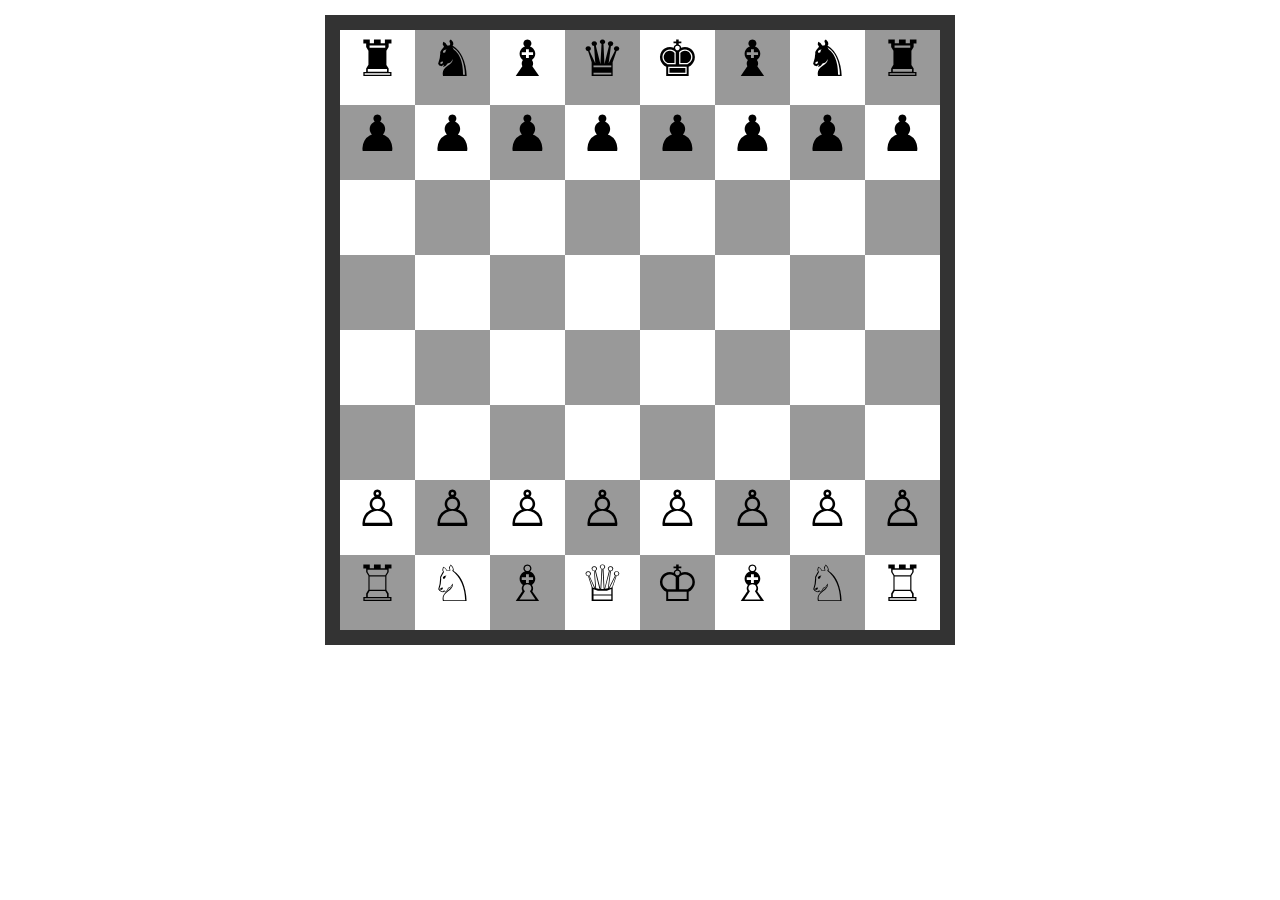
<file: ChessBoard/Index.html>
<!DOCTYPE html>
<html lang="en">
<head>
    <meta charset="UTF-8">
    <title>Chessboard</title>
    <link rel="stylesheet" href="style.css">
</head>
<body>
   <div class="chessboard">
<!--   1st  -->
  <div class="white">&#9820;</div>
  <div class="black">&#9822;</div>
  <div class="white">&#9821;</div>
  <div class="black">&#9819;</div>
  <div class="white">&#9818;</div>
  <div class="black">&#9821;</div>
  <div class="white">&#9822;</div>
  <div class="black">&#9820;</div>

<!--  2nd  -->
  <div class="black">&#9823;</div>
  <div class="white">&#9823;</div>
  <div class="black">&#9823;</div>
  <div class="white">&#9823;</div>
  <div class="black">&#9823;</div>
  <div class="white">&#9823;</div>
  <div class="black">&#9823;</div>
  <div class="white">&#9823;</div>

<!--  3rd  -->
  <div class="white"></div>
  <div class="black"></div>
  <div class="white"></div>
  <div class="black"></div>
  <div class="white"></div>
  <div class="black"></div>
  <div class="white"></div>
  <div class="black"></div>

<!--  4th  -->
  <div class="black"></div>
  <div class="white"></div>
  <div class="black"></div>
  <div class="white"></div>
  <div class="black"></div>
  <div class="white"></div>
  <div class="black"></div>
  <div class="white"></div>

<!--  5th  -->
  <div class="white"></div>
  <div class="black"></div>
  <div class="white"></div>
  <div class="black"></div>
  <div class="white"></div>
  <div class="black"></div>
  <div class="white"></div>
  <div class="black"></div>

<!--  6th  -->
  <div class="black"></div>
  <div class="white"></div>
  <div class="black"></div>
  <div class="white"></div>
  <div class="black"></div>
  <div class="white"></div>
  <div class="black"></div>
  <div class="white"></div>

<!--  7th  -->
  <div class="white">&#9817;</div>
  <div class="black">&#9817;</div>
  <div class="white">&#9817;</div>
  <div class="black">&#9817;</div>
  <div class="white">&#9817;</div>
  <div class="black">&#9817;</div>
  <div class="white">&#9817;</div>
  <div class="black">&#9817;</div>

<!--  8th  -->
  <div class="black">&#9814;</div>
  <div class="white">&#9816;</div>
  <div class="black">&#9815;</div>
  <div class="white">&#9813;</div>
  <div class="black">&#9812;</div>
  <div class="white">&#9815;</div>
  <div class="black">&#9816;</div>
  <div class="white">&#9814;</div>

   </div>

</body>
</html>
</file>
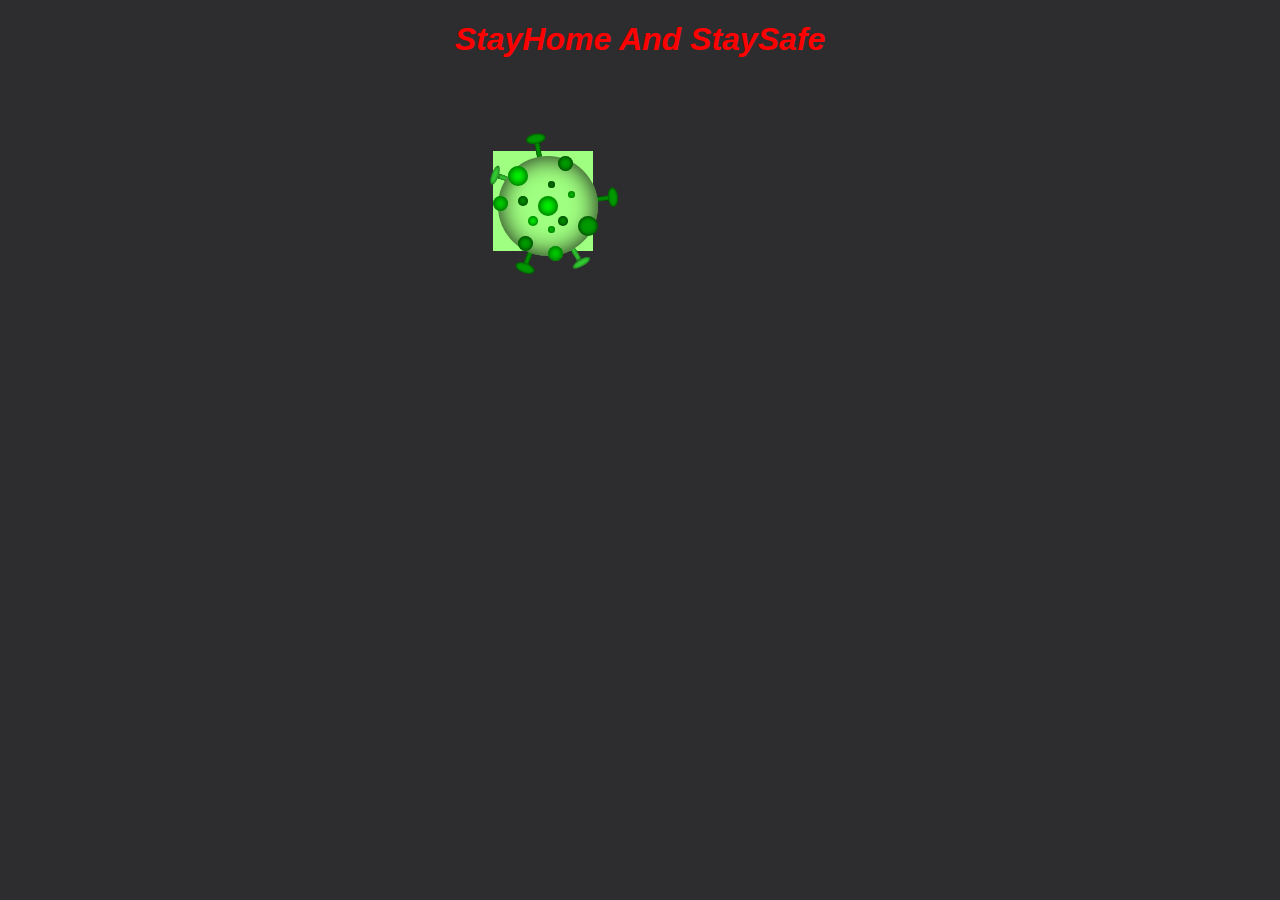
<file: Covid-19/index.html>
<!DOCTYPE html>
<html lang="en">
<head>
    <meta charset="UTF-8">
    <meta name="viewport" content="width=device-width, initial-scale=1.0">
    <title>Covid-19 - StayHome StaySafe</title>
    <link rel="stylesheet" href="style.css">
</head>
<body>
    <h1>StayHome And StaySafe</h1>
    <div class="container">

    <div class="outercircle1">
    <div class="point">
    <div class="outercircle"></div>
    </div>
    </div>

    <div class="outercircle2">
    <div class="point">
    <div class="outercircle"></div>
    </div>
    </div>

    <div class="outercircle3">
    <div class="point">
    <div class="outercircle"></div>
    </div>
    </div>

    <div class="outercircle4">
    <div class="point2">
    <div class="outercircle6"></div>
    </div>
    </div>

    <div class="outercircle5">
    <div class="point2"> 
    <div class="outercircle6"></div>
    </div>
    </div>

    <div class="bigcircle"> </div>
    <div class="innercircle1"></div>
    <div class="innercircle2"></div>
    <div class="innercircle3"></div>
    <div class="innercircle4"></div>
    <div class="innercircle5"></div>
    <div class="innercircle6"></div>
    <div class="innercircle7"></div>
    <div class="innercircle8"></div>
    <div class="innercircle9"></div>
    <div class="innercircle10"></div>
    <div class="innercircle11"></div>
    <div class="innercircle12"></div>
    <div class="innercircle13"></div>
    <div class="innercircle14"></div>
    </div>
</body>
</html>
</file>
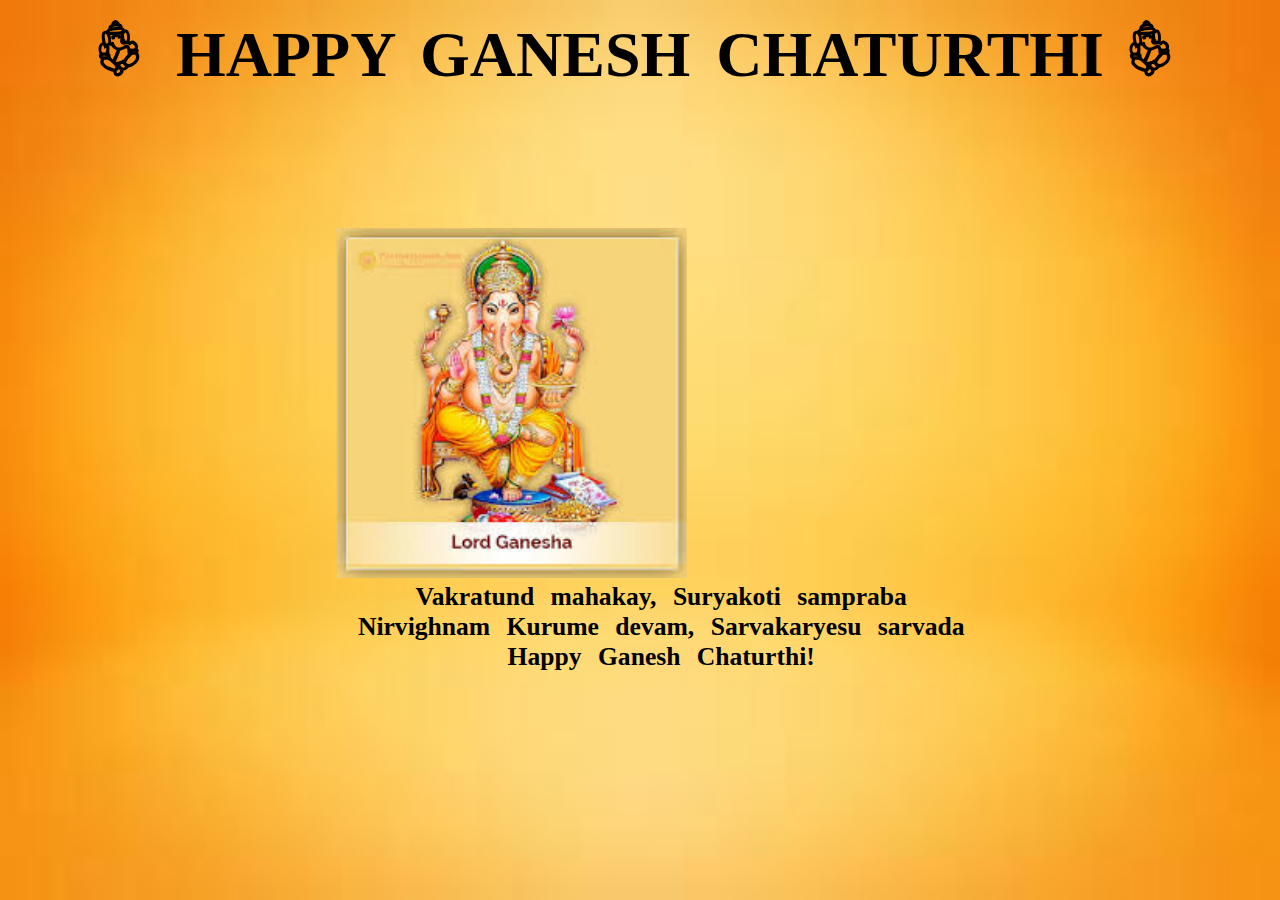
<file: Ganesh/index.html>
<!DOCTYPE html>
<html lang="en">
<head>
    <meta charset="UTF-8">
    <meta name="viewport" content="width=device-width, initial-scale=1.0">
    <title>Ganesh Ji</title>
    <link rel="stylesheet" href="style.css">
</head>
<body>
    <header>
         <br>
         <h2><span>G</span> HAPPY GANESH CHATURTHI <span>G</span></h2>
         <div class="centreimg">
             <img src="ganesh.png" width="350px">
             <h3>
                 Vakratund mahakay, Suryakoti sampraba <br>
                 Nirvighnam Kurume devam, Sarvakaryesu sarvada <br>
                 Happy Ganesh Chaturthi!
             </h3>
         </div>
     </header>
</body>
</html>
</file>
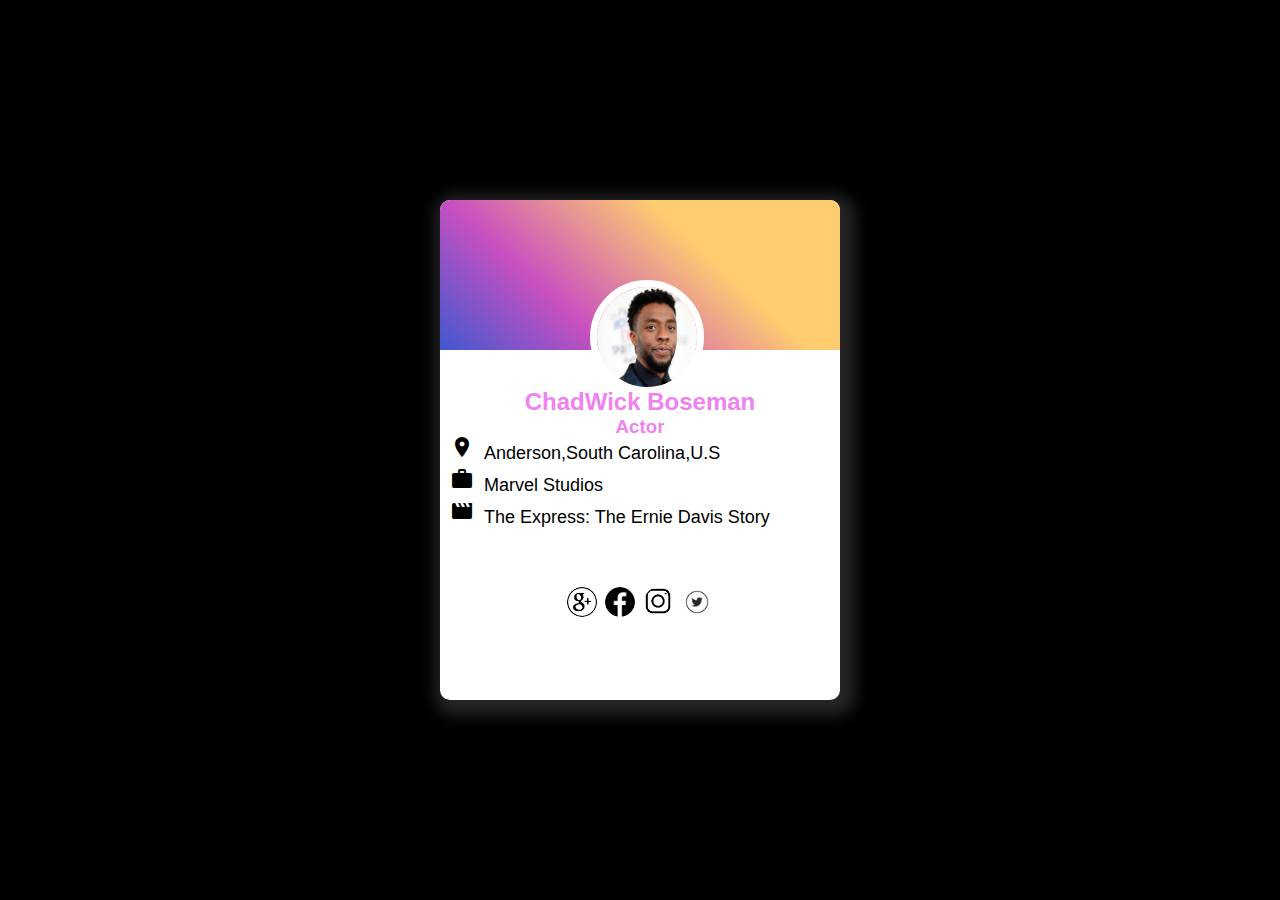
<file: Profile Card 2/Index.html>
<!DOCTYPE html>
<html lang="en">
<head>
  <meta charset="UTF-8">
  <meta name="viewport" content="width=device-width, initial-scale=1.0">
  <meta http-equiv="X-UA-Compatible" content="ie=edge">
  <title>Document</title>
  <link href="https://fonts.googleapis.com/icon?family=Material+Icons"
      rel="stylesheet">
  <link rel="stylesheet" href="style.css">
</head>
<body>
  <div class="card">
    <div class="upper">
      <img src="img.jpeg" alt="" />
    <h2>ChadWick Boseman</h2>
    <h3>Actor</h3>
    <div class="details">
      <span class="material-icons">
location_on
</span>Anderson,South Carolina,U.S <br>
<span class="material-icons">
work
</span>Marvel Studios <br>
<span class="material-icons">
movie
</span>The Express: The Ernie Davis Story 

    </div>
    </div>
    <div class="social"><img src="images.png" alt="" class="img1" /> <img src="images (1).png" alt="" class="img1"/> <img src="images (2).png" alt="" class="img1" /> <img src="img-2.png" alt="" class="img1" /></div>
    </div>
</body>
</html>
</file>
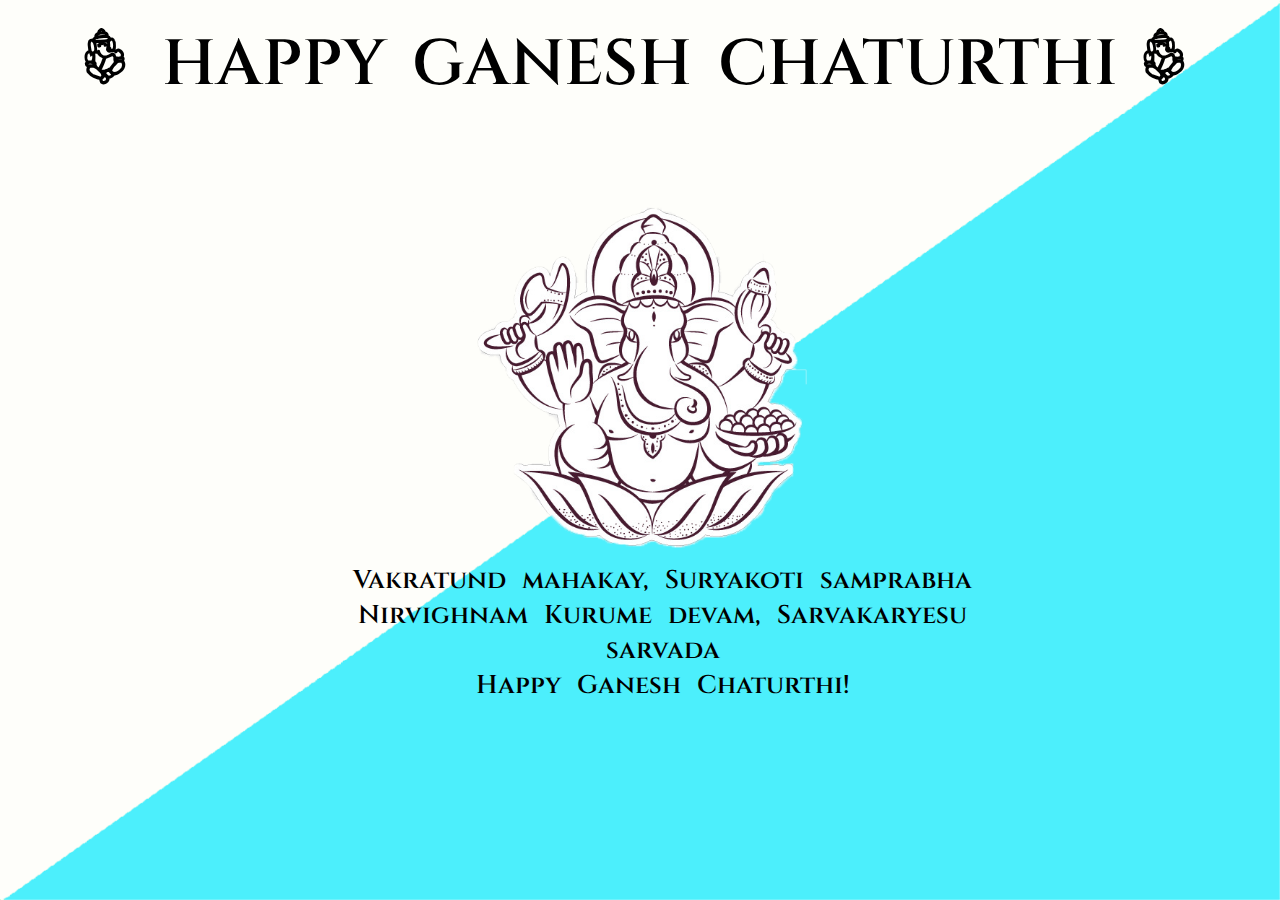
<file: Ganesh/ganeshji/ganeshji/ganeshji.html>
<!DOCTYPE html>
<html>
<head>
	<title>Ganesh Ji</title>
	<link rel="stylesheet" type="text/css" href="style.css">
	<link href="https://fonts.googleapis.com/css?family=Cinzel" rel="stylesheet">
</head>
<body>
<header>
	<br>
	<h2><span>G</span> HAPPY GANESH CHATURTHI <span>G</span></h2>
	<div class="centerimg">
		<img src="ganeshji.png" width="650px">
		<h3>
			Vakratund mahakay, Suryakoti samprabha<br>	Nirvighnam Kurume devam, Sarvakaryesu sarvada<br>
			Happy Ganesh Chaturthi!
		</h3>
	</div>
</header>
</body>
</html>
</file>
<file: ChessBoard/style.css>
.chessboard{
    width: 600px;
    height: 600px;
    margin: 15px auto;
    border: 15px solid #333;
}

.black{
    float: left;
    width: 75px;
    height: 75px;
    background-color: #999;
    font-size: 50px;
    text-align: center;
    display: table-cell;
    vertical-align: middle;
}

.white{
    float: left;
    width: 75px;
    height: 75px;
    background-color: #fff;
    font-size: 50px;
    text-align: center;
    display: table-cell;
    vertical-align: middle;
}
</file>
<file: Covid-19/style.css>
body{
    margin: 0;
    padding: 0 ;
    background-color: #2d2d2f;
}
h1{
    text-align: center;
    font-family: Arial, Helvetica, sans-serif;
    font-style: italic;
    font-weight: bolder;
    color: red;
}
.container{
    justify-content: center;
    align-items: center;
    top: 50%;
    left: 50%;
    transform: translate(35%, 50%);
    margin-top: 48px;
}
.bigcircle{
    position: absolute;
    left: 50px;
    top: 50px;
    height:100px;
    width:100px;
    border-radius: 50%;
    background-color: #9fff80;
    box-shadow: inset 0 0 25px rgba(0,0,0,0.9);
    cursor: pointer;
}
.bigcircle:before,
.bigcircle:after{
    content: '';
    position: absolute;
    top: -5px;
    left: -5px;
    width: 100%;
    height: 100%;
    background: #9fff80;
    z-index: -1;
    animation: corona 7s linear infinite;
}
@keyframes corona{
    0%{
        transform: 
        rotate(0deg)
        scale(1);
        filter: blur(20px);
    }
    100%{
        transform: 
        rotate(360deg)
        scale(0.8);
        filter: blur(20px);
    }
}
.outercircle1{
    transform: 
    rotate(-5deg);
    position: absolute;
    left: 145px;
    top: 90px;
}
.point{
    width: 20px;
    height: 5px;
    background-color: #009900;
    box-shadow: inset 0 0 3px rgba(0,0,0,.8);
}
.outercircle{
    position: absolute;
    left: 15px;
    top: -8px;
    width: 10px;
    height: 20px;
    border-radius: 50%;
    background-color: #009900;
    box-shadow: inset 0 0 3px rgba(0,0,0,0.8);
}
.outercircle2{
    transform: rotate(-100deg);
    position: absolute;
    left: 80px;
    top: 40px;
}
.outercircle3{
    transform: rotate(110deg);
    position: absolute;
    left: 70px;
    top: 150px;
}
.outercircle4{
    transform: rotate(200deg);
    position: absolute;
    left: 50px;
    top: 70px;
}
.point2{
    width: 15px;
    height: 5px;
    background-color: #33cc33;
    box-shadow: inset 0 0 3px rgba(0,0,0,0.8);
}
.outercircle6{
    position: absolute;
    left: 15px;
    top: -8px;
    width: 7px;
    height: 20px;
    border-radius: 50%;
    background-color: #33cc33;
    box-shadow: inset 0 0 3px rgba(0,0,0,0.8);
}
.outercircle5{
    transform: rotate(60deg);
    position: absolute;
    left: 120px;
    top: 145px;
}
.innercircle1{
    position: absolute;
    left: 60px;
    top: 60px;
    width: 20px;
    height: 20px;
    border-radius: 50%;
    background-color: #00ff00;
    box-shadow: inset 0 0 10px rgba(0,0,0,0.8);
}
.innercircle2{
    position: absolute;
    left: 90px;
    top: 90px;
    width: 20px;
    height: 20px;
    border-radius: 50%;
    background-color: #00ff00;
    box-shadow: inset 0 0 10px rgba(0,0,0,0.8);
}
.innercircle3{
    position: absolute;
    left: 80px;
    top: 110px;
    width: 10px;
    height: 10px;
    border-radius: 50%;
    background-color: #00ff00;
    box-shadow: inset 0 0 5px rgba(0,0,0,0.8);
}
.innercircle4{
    position: absolute;
    left: 100px;
    top: 120px;
    width: 7px;
    height: 7px;
    border-radius: 50%;
    background-color: #00ff00;
    box-shadow: inset 0 0 5px rgba(0,0,0,0.8);
}
.innercircle5{
    position: absolute;
    left: 120px;
    top: 85px;
    width: 7px;
    height: 7px;
    border-radius: 50%;
    background-color: #00ff00;
    box-shadow: inset 0 0 5px rgba(0,0,0,0.8);
}
.innercircle6{
    position: absolute;
    left: 100px;
    top: 140px;
    width: 15px;
    height: 15px;
    border-radius: 50%;
    background-color: #00ff00;
    box-shadow: inset 0 0 10px rgba(0,0,0,0.8);
}
.innercircle7{
    position: absolute;
    left: 45px;
    top: 90px;
    width: 15px;
    height: 15px;
    border-radius: 50%;
    background-color: #00ff00;
    box-shadow: inset 0 0 10px rgba(0,0,0,0.8);
}
.innercircle8{
    position: absolute;
    left: 130px;
    top: 110px;
    width: 20px;
    height: 20px;
    border-radius: 50%;
    background-color: #009900;
    box-shadow: inset 0 0 5px rgba(0,0,0,0.8);
}
.innercircle9{
    position: absolute;
    left: 1200px;
    top: 70px;
    width: 10px;
    height: 10px;
    border-radius: 50%;
    background-color: #009900;
    box-shadow: inset 0 0 5px rgba(0,0,0,0.8);
}
.innercircle10{
    position: absolute;
    left: 100px;
    top: 75px;
    width: 7px;
    height: 7px;
    border-radius: 50%;
    background-color: #009900;
    box-shadow: inset 0 0 5px rgba(0,0,0,0.8);
}
.innercircle11{
    position: absolute;
    left: 70px;
    top: 130px;
    width: 15px;
    height: 15px;
    border-radius: 50%;
    background-color: #009900;
    box-shadow: inset 0 0 5px rgba(0,0,0,0.8);
}
.innercircle12{
    position: absolute;
    left: 70px;
    top: 90px;
    width: 10px;
    height: 10px;
    border-radius: 50%;
    background-color: #009900;
    box-shadow: inset 0 0 5px rgba(0,0,0,0.8);
}
.innercircle13{
    position: absolute;
    left: 110px;
    top: 110px;
    width: 10px;
    height: 10px;
    border-radius: 50%;
    background-color: #009900;
    box-shadow: inset 0 0 5px rgba(0,0,0,0.8);
}
.innercircle14{
    position: absolute;
    left: 110px;
    top: 50px;
    width: 15px;
    height: 15px;
    border-radius: 50%;
    background-color: #009900;
    box-shadow: inset 0 0 5px rgba(0,0,0,0.8);
}
</file>
<file: Ganesh/style.css>
*{
    margin: 0;
    padding: 0;
    font-family: 'Times New Roman', Times, serif;
}
@font-face{
    font-family: myFirstFont;
    src: url('GanpatiSymbolys.TTF');
}
header{
    width: 100%;
    height: 100vh;
    background-image: url('images.jpg');
    background-size: 100% 100%;
}
header h2{
    text-align: center;
    word-spacing: 10px;
    font-size: 4em;
    font-weight: 600;
    animation: ganpatiji 1s infinite;
}
header h2 span{
    font-family: myFirstFont;
}

@keyframes ganpatiji{
    0%{color:red;}
    30%{color:pink;}
    50%{color:#FC8704;}
    75%{color:#42BFEB;}
    100%{color: green;}
}

.centreimg{
    position: absolute;
    top: 50%;
    left: 50%;
    transform: translate(-50%, -50%);
}

.centreimg h3{
    width: 107%;
    color: #000;
    text-align: center;
    font-size: 1.6em;
    font-weight: 600;
    word-spacing: 10px;
}

@media (max-width:640px){
    header h2{
        word-spacing: 5px;
        font-size: 3rem;
    }
    .centering{
        margin-top: 60px;
    }
    .centering img{
        width: 250px;
    }
    .centering h3{
        font-size: 1.2rem;
        word-spacing: 0px;
        width: 100%;
    }
}
</file>
<file: Profile Card 2/style.css>
body{
  background: black;
  margin: 0;
  padding: 0;
  font-family: Sans-Serif;
}
.card{
  background-color: white;
  height: 500px;
  width: 400px;
  position: absolute;
  margin: auto;
  top: 0;
  bottom: 0;
  left: 0;
  right: 0;
  border-radius: 10px;
  box-shadow: 5px 5px 15px 10px #262626;
}
.upper{
  height: 150px;
  width: 400px;
  background-color: #4158d0;
  background-image: linear-gradient(43deg, #4158d0 0%, #c850c0 30%,#ffcc70 66%);
  border-radius: 10px 10px 0px 0px;
}
img{
  border-radius: 50%;
  width: 100px;
  height: 100px;
  position: relative;
  top: 80px;
  left: 150px;
  border: 7px solid white;
  outline: none;
}
h2{
  color: violet;
  position: relative;
  text-align: center;
  top: 50px;
}
h3{
  color: violet;
  position: relative;
  text-align: center;
  top: 30px;
}
.details{
  position: relative;
  top: 8px;
  font-size: 18px;
}
.details span{
  margin-left: 10px;
  margin-right: 10px;
  margin-bottom: 8px;
}
.img1{
  width: 30px;
  height: 30px;
  margin-top: 150px;
  margin-right: 20px;
  margin-left: -30px;
}
.social{
  display: inline;
}
</file>
<file: Ganesh/ganeshji/ganeshji/style.css>
*{
	margin: 0;
	padding: 0;
	font-family: 'Cinzel', serif;
}

@font-face {
font-family: myFirstFont;
src: url(GanpatiSymbolys.TTF);
}

header{
	width: 100%;
	height: 100vh;
	background-image: url('back1.png');
	background-size: 100% 100%
}

header h2{
	text-align: center;
	word-spacing: 10px;
	font-size: 4em;
	font-weight: 600;
	animation:  ganpatiji 1s infinite;
}

header h2 span {
	font-family: myFirstFont;
}

@keyframes ganpatiji{
	0%{color:red;}
	30%{color: pink;}
	50%{color: #FC8704;}
	75%{color: #42BFEB;}
	100%{color: green;}
}

.centerimg{
	position: absolute;
	top: 50%;
	left: 50%;
	transform: translate(-50%, -50%);

}

.centerimg h3{
	width: 107%;
	color: #000;
	text-align: center;
	font-size: 1.6em;
	font-weight: 600;
	word-spacing: 10px;
}

@media (max-width: 640px){

header h2{

	word-spacing: 5px;
	font-size: 3em;
	}

.centerimg{
	margin-top: 60px;
}

.centerimg img{
	width: 250px;
}

.centerimg h3{
	font-size: 1.2em;
	word-spacing: 0px;
	width: 100%;
}
}

https://www.mp3mine.com/mp3/vakratunda-mahakaya-song-female-voice.htmlS
</file>
